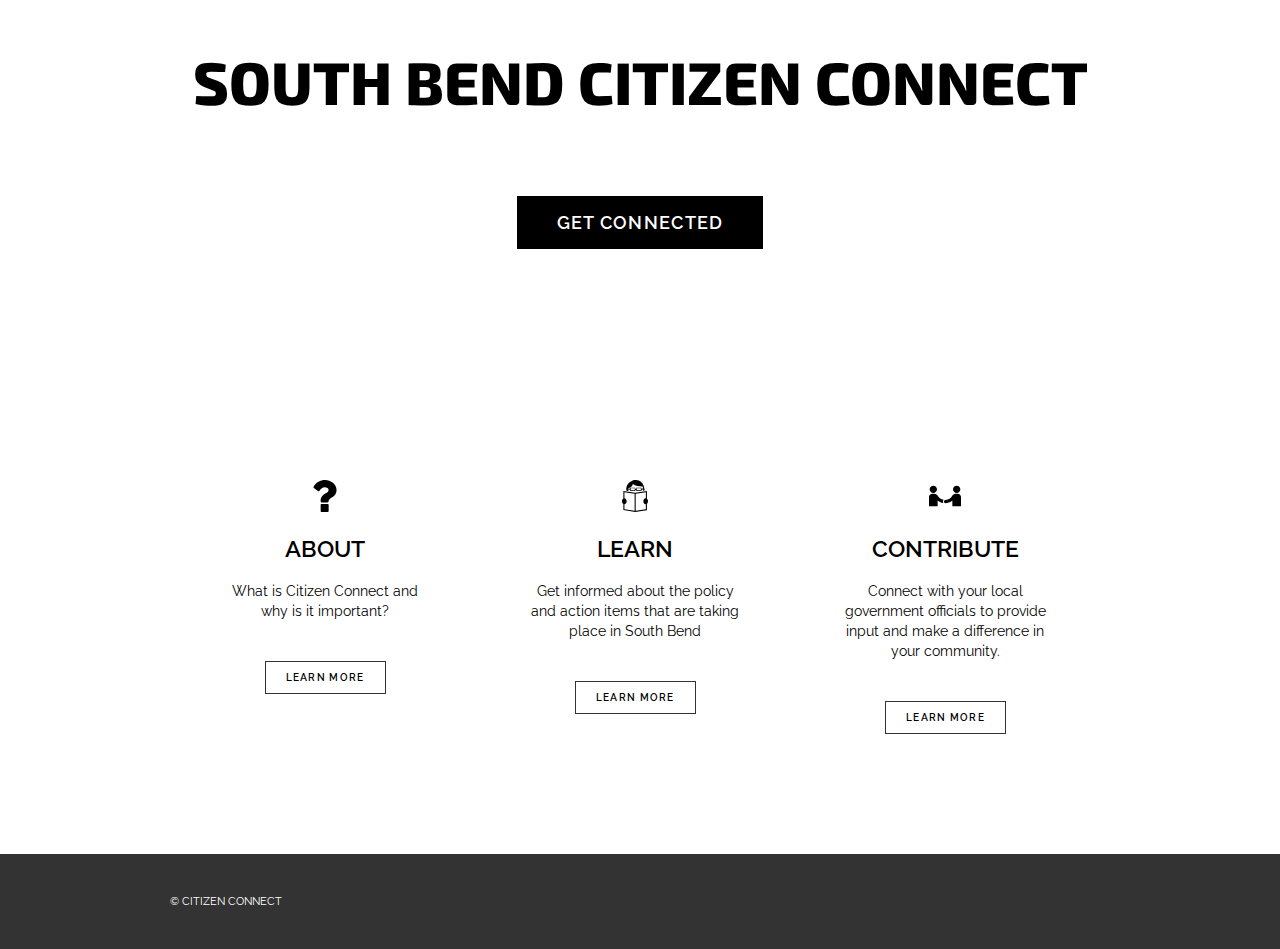
<file: website/index.html>
<!DOCTYPE html>
<html>
  <head>
    <link href="https://fonts.googleapis.com/css?family=Raleway:400, 600, 900" rel="stylesheet">
    <link href="https://fonts.googleapis.com/css?family=Exo+2:800" rel="stylesheet">
    <link href="style.css" type="text/css" rel="stylesheet">
    <title>SB Citizen Connect: Home</title>
  </head>
<body>

  <div class="jumbotron">
    <div class="container">  
      <div class="main">
        <h1>South Bend Citizen Connect</h1>
        <a class="btn-main" href="https://www.facebook.com/">Get Connected</a>
      </div>
    </div>
  </div>

  <div class="supporting">
    <div class="container">

      <div class="col">
        <img src="question-sign.svg">
        <h2>About</h2>
        <p>What is Citizen Connect and why is it important?</p>
        <a class="btn-default" href="#">Learn more</a>
      </div>

      <div class="col">
        <img src="man-reading.svg">
        <h2>Learn</h2>
        <p>Get informed about the policy and action items that are taking place in South Bend</p>
        <a class="btn-default" href="#">Learn more</a>
      </div>

      <div class="col">
        <img src="peace-talks.svg">
        <h2>Contribute</h2>
        <p>Connect with your local government officials to provide input and make a difference in your community.</p>
        <a class="btn-default" href="#">Learn more</a>
      </div>

    </div>
    <div class="clearfix"></div>
  </div>

  <div class="footer">
    <div class="container">
      <p>&copy; Citizen Connect</p>
    </div>
  </div>

</body>
</html>
</file>
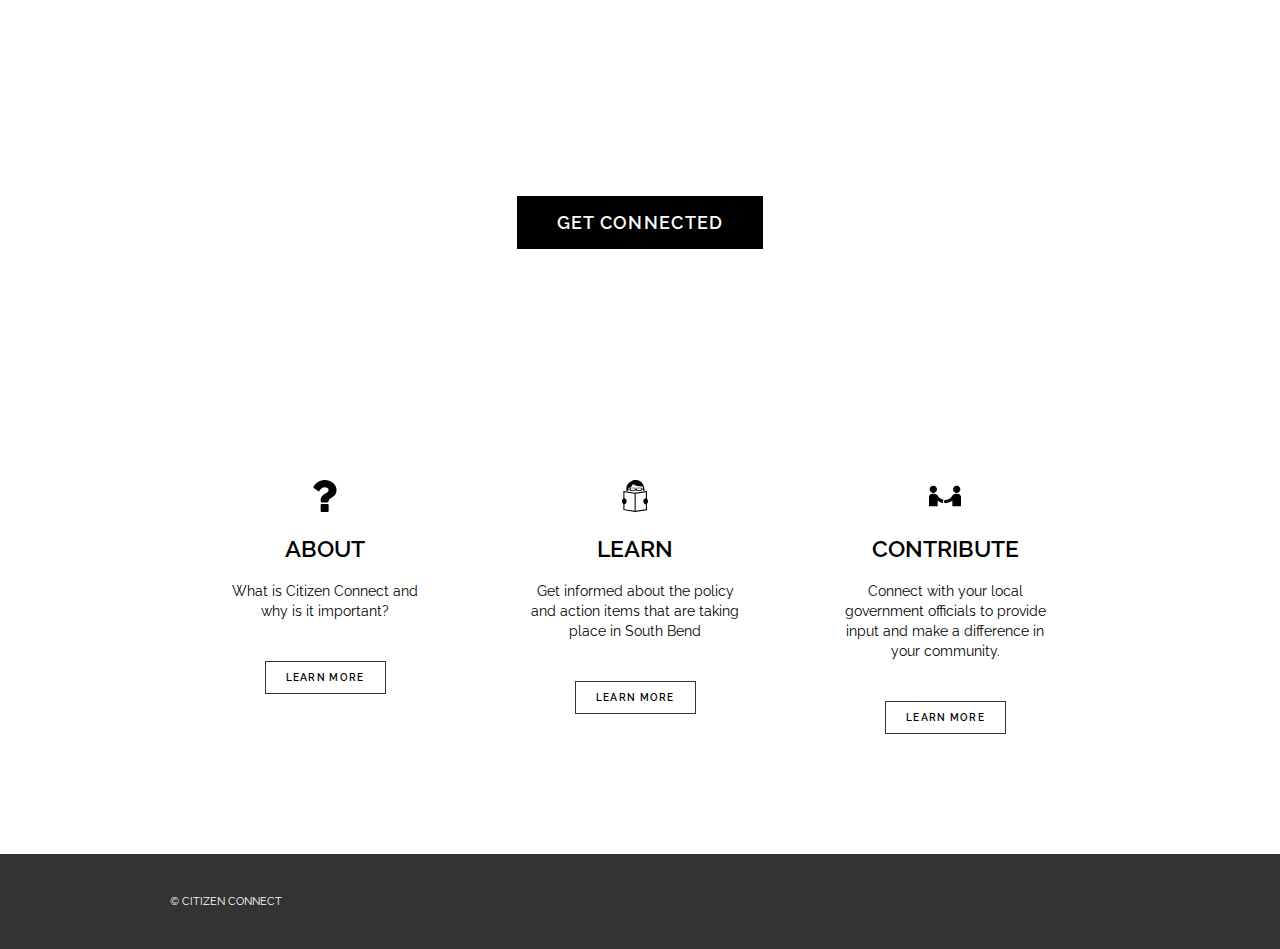
<file: website/home.html>
<!DOCTYPE html>
<html>
  <head>
    <link href="https://fonts.googleapis.com/css?family=Raleway:400, 600, 900" rel="stylesheet">
    <link href="https://fonts.googleapis.com/css?family=Exo+2:800" rel="stylesheet">
    <link href="css/style-home.css" type="text/css" rel="stylesheet">
    <title>SB Citizen Connect: Home</title>
  </head>
<body>

  <div class="jumbotron">
    <div class="container">  
      <div class="main">
        <h1>South Bend Citizen Connect</h1>
        <a class="btn-main" href="login.html">Get Connected</a>
      </div>
    </div>
  </div>

  <div class="supporting">
    <div class="container">

      <div class="col">
        <img src="images/question-sign.svg">
        <h2>About</h2>
        <p>What is Citizen Connect and why is it important?</p>
        <a class="btn-default" href="#">Learn more</a>
      </div>

      <div class="col">
        <img src="images/man-reading.svg">
        <h2>Learn</h2>
        <p>Get informed about the policy and action items that are taking place in South Bend</p>
        <a class="btn-default" href="#">Learn more</a>
      </div>

      <div class="col">
        <img src="images/peace-talks.svg">
        <h2>Contribute</h2>
        <p>Connect with your local government officials to provide input and make a difference in your community.</p>
        <a class="btn-default" href="#">Learn more</a>
      </div>

    </div>
    <div class="clearfix"></div>
  </div>

  <div class="footer">
    <div class="container">
      <p>&copy; Citizen Connect</p>
    </div>
  </div>

</body>
</html>
</file>
<file: website/style.css>
html, body {
  margin: 0;
  padding: 0;
}

.container {
  max-width: 940px;
  margin: 0 auto;
  padding: 0 10px;
}

.jumbotron {
  background: url(http://www.eatdrinkdtsb.com/wp-content/uploads/2015/04/south-bend-downtown_pano_hero.jpg) no-repeat center center;
  background-size: cover;
  height: 400px;
}

.nav li {
  color: #fff;
  display: inline;
  font-family: 'Raleway', sans-serif;
  font-weight: 600;
  font-size: 12px;
  margin-right: 25px;
  text-transform: uppercase;
}

.main {
  position: relative;
  top: 45px;
  text-align: center;
}

.main h1 {
  color: #000;
  font-family: 'Exo 2', sans-serif;
  font-weight: 800;
  font-size: 60px;
  margin-top: 0;
  margin-bottom: 95px;
  text-transform: uppercase;
}

.btn-main {
  background-color: #000;
  color: #fff;
  font-family: 'Raleway', sans-serif;
  font-weight: 600;
  font-size: 18px;
  letter-spacing: 1.3px;
  padding: 16px 40px;
  text-decoration: none;
  text-transform: uppercase;
}

.btn-default {
  border: 1px solid #333;
  color: #000;
  font-family: 'Raleway', sans-serif;
  font-weight: 600;
  font-size: 10px;
  letter-spacing: 1.3px;
  padding: 10px 20px;
  text-decoration: none;
  text-transform: uppercase;  
  display: inline-block;
  margin-bottom: 20px;      
}

.supporting {
  padding-top: 80px;
  padding-bottom: 100px;
}

.supporting .col {
  float: left;
  width: 33%;
  font-family: 'Raleway', sans-serif;
  text-align: center;
}

.supporting img {
  height: 32px;
}

.supporting h2 {
  font-weight: 600;
  font-size: 23px;
  text-transform: uppercase;
}

.supporting p {
  font-weight: 400;
  font-size: 14px;
  line-height: 20px;
  padding: 0 50px;
  margin-bottom: 40px;
}

.clearfix {
  clear: both;
}

.footer {
  background-color: #333;
  color: #fff;
  padding: 30px 0;
}

.footer p {
  font-family: 'Raleway', sans-serif;
  text-transform: uppercase;
  font-size: 11px;
}
</file>
<file: website/css/style-home.css>
html, body {
  margin: 0;
  padding: 0;
}

.container {
  max-width: 940px;
  margin: 0 auto;
  padding: 0 10px;
}

.jumbotron {
  background: url(http://www.eatdrinkdtsb.com/wp-content/uploads/2015/04/south-bend-downtown_pano_hero.jpg) no-repeat center center;
  background-size: cover;
  height: 400px;
}

.nav li {
  color: #fff;
  display: inline;
  font-family: 'Raleway', sans-serif;
  font-weight: 600;
  font-size: 12px;
  margin-right: 25px;
  text-transform: uppercase;
}

.main {
  position: relative;
  top: 45px;
  text-align: center;
}

.main h1 {
  color: #FFF;
  font-family: 'Exo 2', sans-serif;
  font-weight: 800;
  font-size: 60px;
  margin-top: 0;
  margin-bottom: 95px;
  text-transform: uppercase;
}

.btn-main {
  background-color: #000;
  color: #fff;
  font-family: 'Raleway', sans-serif;
  font-weight: 600;
  font-size: 18px;
  letter-spacing: 1.3px;
  padding: 16px 40px;
  text-decoration: none;
  text-transform: uppercase;
}

.btn-default {
  border: 1px solid #333;
  color: #000;
  font-family: 'Raleway', sans-serif;
  font-weight: 600;
  font-size: 10px;
  letter-spacing: 1.3px;
  padding: 10px 20px;
  text-decoration: none;
  text-transform: uppercase;  
  display: inline-block;
  margin-bottom: 20px;      
}

.supporting {
  padding-top: 80px;
  padding-bottom: 100px;
}

.supporting .col {
  float: left;
  width: 33%;
  font-family: 'Raleway', sans-serif;
  text-align: center;
}

.supporting img {
  height: 32px;
}

.supporting h2 {
  font-weight: 600;
  font-size: 23px;
  text-transform: uppercase;
}

.supporting p {
  font-weight: 400;
  font-size: 14px;
  line-height: 20px;
  padding: 0 50px;
  margin-bottom: 40px;
}

.clearfix {
  clear: both;
}

.footer {
  background-color: #333;
  color: #fff;
  padding: 30px 0;
}

.footer p {
  font-family: 'Raleway', sans-serif;
  text-transform: uppercase;
  font-size: 11px;
}
</file>
